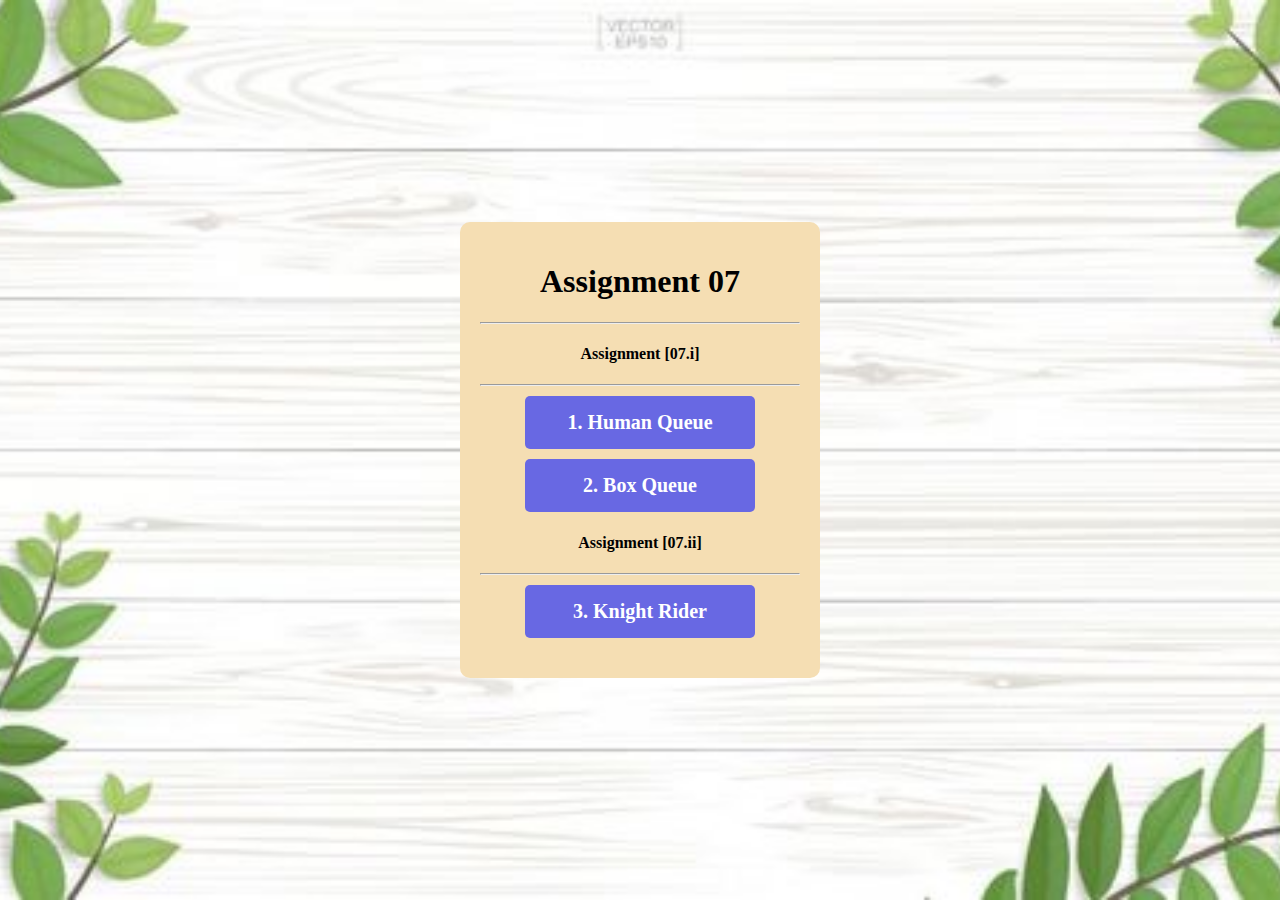
<file: index.html>
<!DOCTYPE html>
<html lang="en">
<head>
    <meta charset="UTF-8">
    <meta name="viewport" content="width=device-width, initial-scale=1.0">
    <title>Assignment 07</title>
    <link rel="stylesheet" href="/CSS/style.css">
</head>
<body>
    <!-- <img src="/images/bi.jpg" alt="background" width="1250px" height="590px"> -->
    <div class="container">
        <h1>Assignment 07</h1>
        <hr>

        <div class="assignment-section">
            <h4>Assignment [07.i]</h4>
            <hr>
            <a href="/pages/human_Que.html" target="_blank" class="btn">1. Human Queue</a>
            <a href="/pages/boxex_Que.html" target="_blank" class="btn">2. Box Queue</a>
        </div>

        <div class="assignment-section">
            <h4>Assignment [07.ii]</h4>
            <hr>
            <a href="/pages/knitrider.html" target="_blank" class="btn">3. Knight Rider</a>
        </div>
    </div>
</body>
</html>
</file>
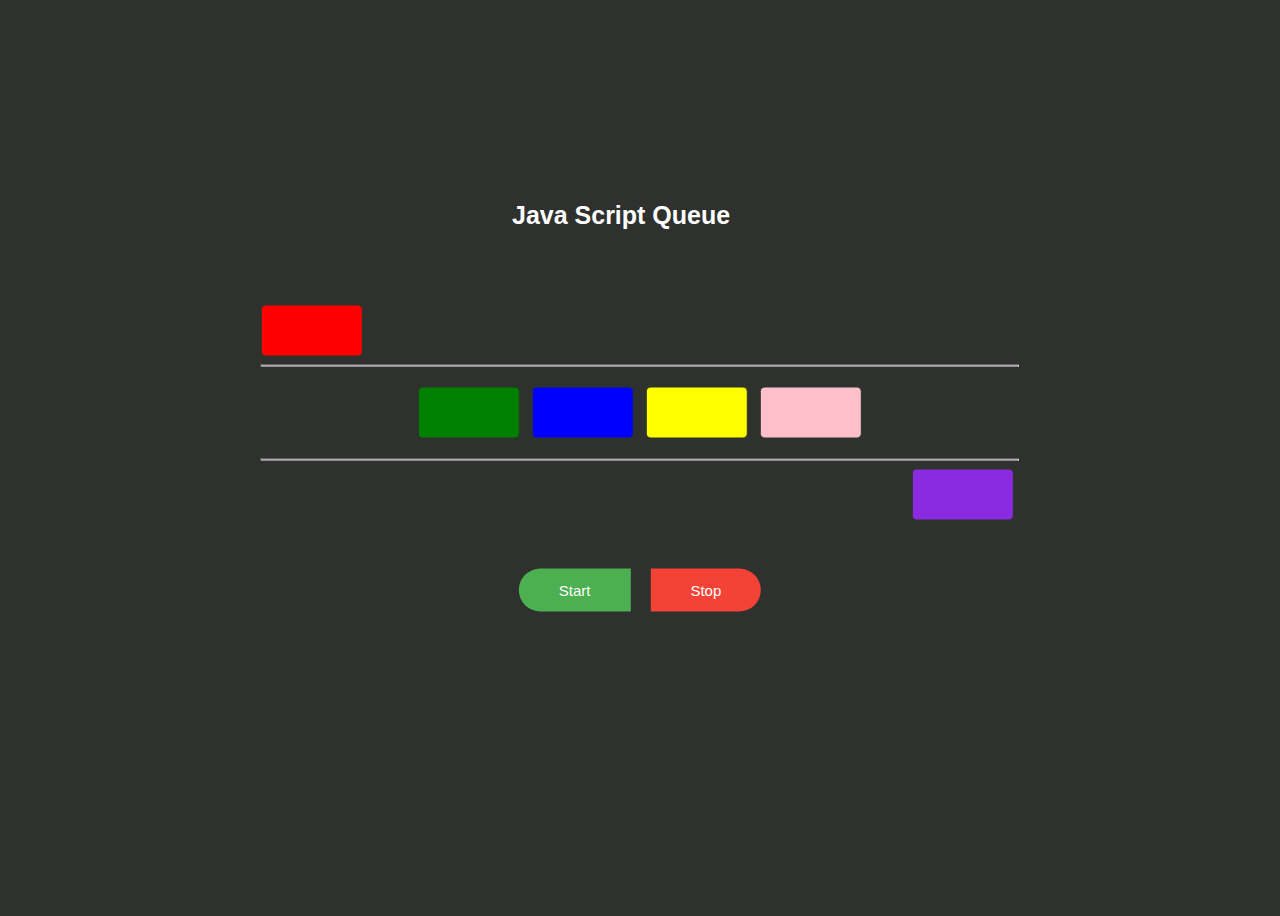
<file: pages/boxex_Que.html>
<!DOCTYPE html>
<html lang="en">
<head>
    <meta charset="UTF-8">
    <meta name="viewport" content="width=device-width, initial-scale=1.0">
    <title> Boxex Que </title>
    <link rel="stylesheet" href="/CSS/boxex_Queue.css">
</head>
<body>
    <h2> Java  Script  Queue </h2>
    <div class="container">
        <div class="box" id="box-out-top"> </div>
        <hr />
        <div class="inLine">
            <div class="box" id="box-1"></div>
            <div class="box" id="box-2"></div>
            <div class="box" id="box-3"></div>
            <div class="box" id="box-4"></div>
        </div>
        <hr />
        <div class="box" id="box-out-bttom"> </div>
        
        <div class="buttons">
            <div class="btn-1">
                <button class="start-btn">Start</button>
            </div>
            <div class="btn-2">
                <button class="stop-btn">Stop</button>
            </div>
        </div>
    </div>

    <script src="/js/boxex_Queue.js">  </script>
</body>
</html>
</file>
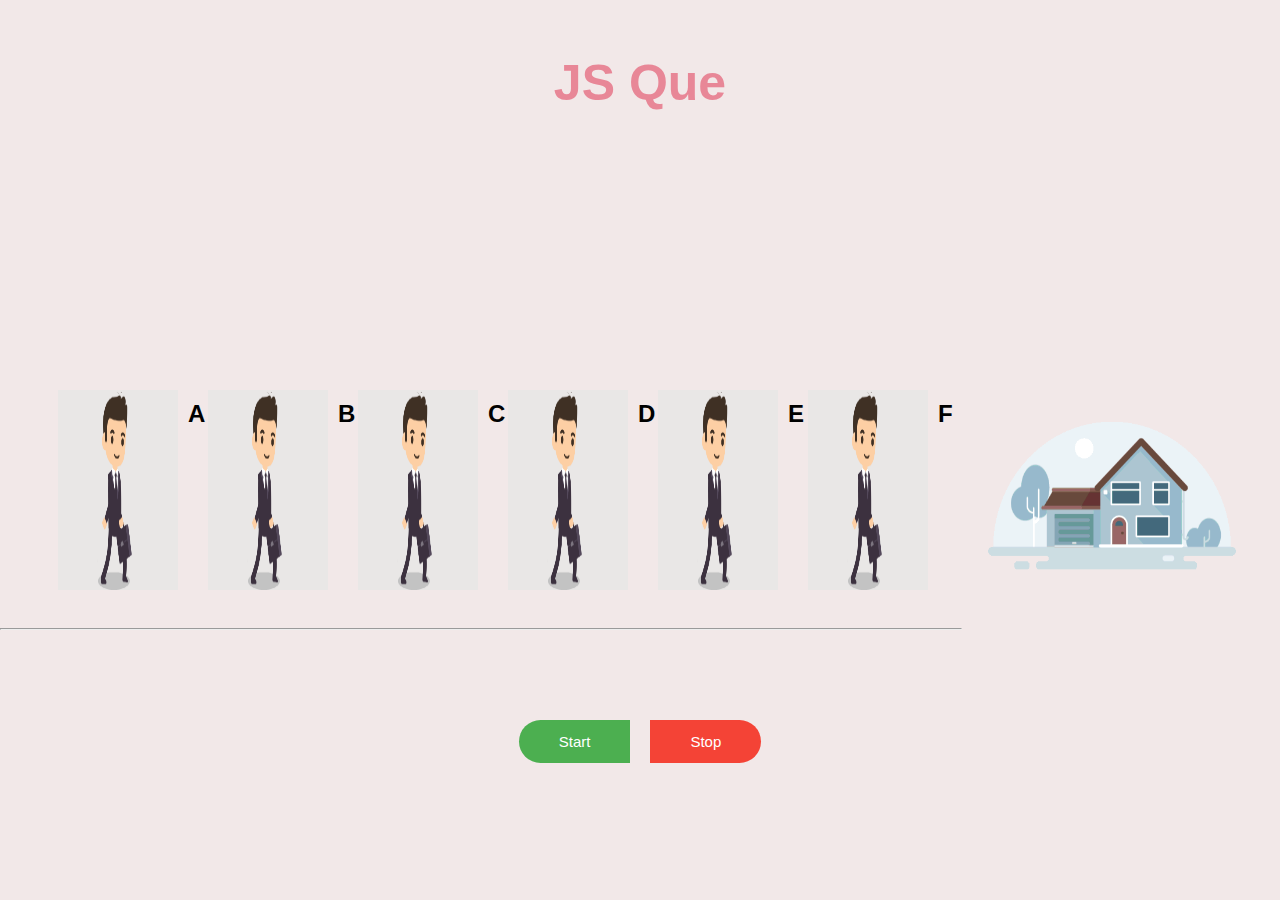
<file: pages/human_Que.html>
<!DOCTYPE html>
<html lang="en">
<head>
    <meta charset="UTF-8">
    <meta name="viewport" content="width=device-width, initial-scale=1.0">
    <title>JS Queue Animation</title>
    <link rel="stylesheet" href="/CSS/human_Queue.css">

</head>
<body>
    <h1 id="js_que"> JS Que </h1>
    <div class="container">
        <div class="person" id="p0" style="left: 50px;">
            <img src="/images/man (1).gif" alt="human-1" />
            <div class="letter">A</div>
        </div>
        <div class="person" id="p1" style="left: 200px;">
            <img src="/images/man (1).gif" alt="human-2" />
            <div class="letter">B</div>
        </div>
        <div class="person" id="p2" style="left: 350px;">
            <img src="/images/man (1).gif" alt="human-3" />
            <div class="letter">C</div>
        </div>
        <div class="person" id="p3" style="left: 500px;">
            <img src="/images/man (1).gif" alt="human-4" />
            <div class="letter">D</div>
        </div>
        <div class="person" id="p4" style="left: 650px;">
            <img src="/images/man (1).gif" alt="human-5" />
            <div class="letter">E</div>
        </div>
        <div class="person" id="p5" style="left: 800px;">
            <img src="/images/man (1).gif" alt="human-6" />
            <div class="letter">F</div>
        </div>
        <img src="/images/home.gif" class="house" alt="House">
    </div>
    <hr id="horizintal_line">

    <div class="buttons">
        <div class="btn-1">
          <button class="start-btn">Start</button>
        </div>
        <div class="btn-2">
          <button class="stop-btn">Stop</button>
        </div>
    </div>
    
    <script src="/js/human_Queue.js"> </script>
</body>
</html>
</file>
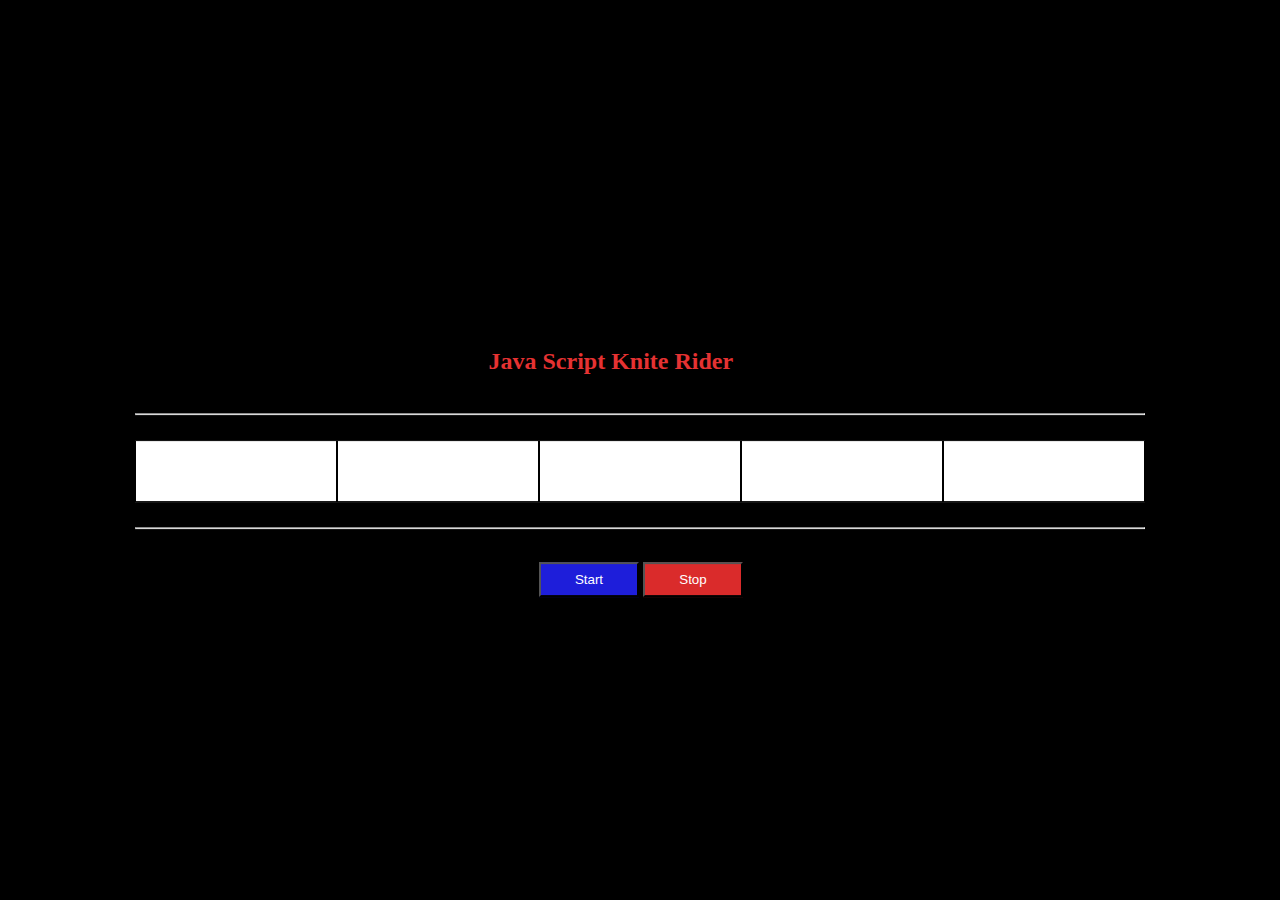
<file: pages/knitrider.html>
<!DOCTYPE html>
<html lang="en">
<head>
    <meta charset="UTF-8">
    <meta name="viewport" content="width=device-width, initial-scale=1.0">
    <title> Knite_Rider </title>
    <link rel="stylesheet" href="/CSS/knitrider.css">
</head>
<body>
    <div class="main">
        <h2> Java Script Knite Rider </h2>
        <hr>
        <div class="container">
            <div class="box" id="box-1"> </div>
            <div class="box" id="box-2"> </div>
            <div class="box" id="box-3"> </div>
            <div class="box" id="box-4"> </div>
            <div class="box" id="box-5"> </div>
        </div>
        <hr>
        <button class="btn" id="start-btn"> Start </button>
        <button class="btn" id="stop-btn"> Stop </button>
        <audio src="/audios/Knight Rider Opening Theme - Original Show Intro _ Knight Rider.mp3" id="audio_music"></audio>
    </div>
    <script src="/js/knitrider.js"> </script>
</body>
</html>
</file>
<file: CSS/style.css>
body {
    margin: 0;
    padding: 0;
    background: url('/images/bi.jpg') no-repeat center center fixed;
    background-size: cover;
    height: 100vh;
    display: flex;
    justify-content: center;
    align-items: center;
}

.container {
    background-color:wheat; /* Light background for readability */
    padding: 20px;
    border-radius: 10px;
    text-align: center;
    width: 320px;
}

.assignment-section {
    margin-bottom: 20px;
}

.btn {
    display: block;
    width: 200px;
    margin: 10px auto;
    padding: 15px;
    font-size: 20px;
    text-align: center;
    background-color: rgb(104, 104, 227);
    color: white;
    text-decoration: none;
    border-radius: 5px;
    font-weight: bold;
}

.btn:hover {
    background-color: rgb(72, 72, 200);
}
</file>
<file: CSS/boxex_Queue.css>
body{
    font-family: 'Franklin Gothic Medium', 'Arial Narrow', Arial, sans-serif;
    background-color: rgb(46, 49, 46);
    height: 100vh;
}

h2{
    color: white;
    font-size: 25px;
    position: absolute;
    left: 40%;
    top: 20%;
}

.box{
    width: 100px;
    height: 50px;
    border: 1px solid rgb(41, 55, 41);
    border-radius: 05px;
}

#box-out-top{
    background-color: red;
}

#box-1{
    background-color: green;
}

#box-2{
    background-color: blue;
}

#box-3{
    background-color: yellow;
}

#box-4{
    background-color: pink;
}

#box-out-bttom{
    background-color: blueviolet;
    position: absolute;
    right: 5px;
}

.inLine{
    display: flex;
    padding: 12px;
    gap: 12px;
    justify-content: center;
}

.container{
    position: relative;
    top: 50%;
    left: 50%;
    transform: translate(-50% , -50%);
    width: 60%;
}


button {
    padding: 13px 40px;
    color: #fff;
    border: none;
    cursor: pointer;
    font-size: 15px;
    transition: background-color 0.3s, transform 0.3s, border 0.3s;
    margin-top: 100px;
    /* border-radius: 100px; */
  }
  .buttons {
    display: flex;
    align-items: center;
    justify-content: center;
  }
  .btn-1 {
    margin-right: 10px;
  }
  .btn-2 {
    margin-left: 10px;
  }
  .start-btn {
    background-color: #4caf50;
    border-radius: 25px 0px 0px 25px;
  }
  .stop-btn {
    background-color: #f44336;
    border-radius: 0px 25px 25px 0px;
  }
  .start-btn:hover {
    background-color: #117616;
    transform: scale(1.1);
    border: 1px solid #00ff0d;
  }
  .stop-btn:hover {
    background-color: #b71c1c;
    transform: scale(1.1);
    border: 1px solid #ff0000;
  }
</file>
<file: CSS/human_Queue.css>
body {
  background-color: #f2e8e8;
  text-align: center;
  font-family: Arial, sans-serif;
}
.container {
  position: relative;
  width: 100%;
  height: 55vh;
}
.person {
  position: absolute;
  bottom: 30px;
  gap: 15px;
  display: flex;
}
.letter {
  font-size: 24px;
  font-weight: bold;
  margin-top: 10px;
  margin-left: 10px;
  position: relative;
  right: 15px;
  transition: opacity 0.5s ease-in-out;
}
.house {
  position: absolute;
  right: 35px;
  bottom: 50px;
  width: 250px;
  height: 150px;
}
#horizintal_line {
  position: absolute;
  left: 0;
  width: 75%;
}
img{
  width: 120px;
  height: 200px;
}
#js_que {
  position: relative;
  top: 20px;
  font-size: 50px;
  color: rgb(232, 135, 151);
}

button {
  padding: 13px 40px;
  color: #fff;
  border: none;
  cursor: pointer;
  font-size: 15px;
  transition: background-color 0.3s, transform 0.3s, border 0.3s;
  margin-top: 100px;
  /* border-radius: 100px; */
}
.buttons {
  display: flex;
  align-items: center;
  justify-content: center;
}
.btn-1 {
  margin-right: 10px;
}
.btn-2 {
  margin-left: 10px;
}
.start-btn {
  background-color: #4caf50;
  border-radius: 25px 0px 0px 25px;
}
.stop-btn {
  background-color: #f44336;
  border-radius: 0px 25px 25px 0px;
}
.start-btn:hover {
  background-color: #117616;
  transform: scale(1.1);
  border: 1px solid #00ff0d;
}
.stop-btn:hover {
  background-color: #b71c1c;
  transform: scale(1.1);
  border: 1px solid #ff0000;
}
</file>
<file: CSS/knitrider.css>
body{
    margin: 0;
    background-color: black;
}

.box{
    width: 200px;
    height: 60px;
    border: 1px solid black;
    background-color: white;
}

.container{
    display: flex;
    margin-bottom: 25px;
    margin-top: 25px;
}

.main{
    position: absolute;
    top: 50%;
    left: 50%;
    transform: translate(-50%, -50%);
}

h2{
    height: 5vh;
    position: relative;
    left: 35%;
    color: #e53232;
}

.btn{
    position: relative;
    left: 40%;
    top: 25px;
    width: 100px;
    height: 35px;
}

#start-btn{
    background-color: rgb(30, 30, 218);
    color: white;
    font-weight: 500;
}

#start-btn:hover{
    background-color: blue;
    border-width: 3px;
    border-radius: 5px;
}

#stop-btn{
    background-color: rgb(218, 43, 43);
    color: white;
    font-weight: 500;
}

#stop-btn:hover{
    background-color: #ff0000;
    border-width: 3px;
    border-radius: 5px;
}
</file>
